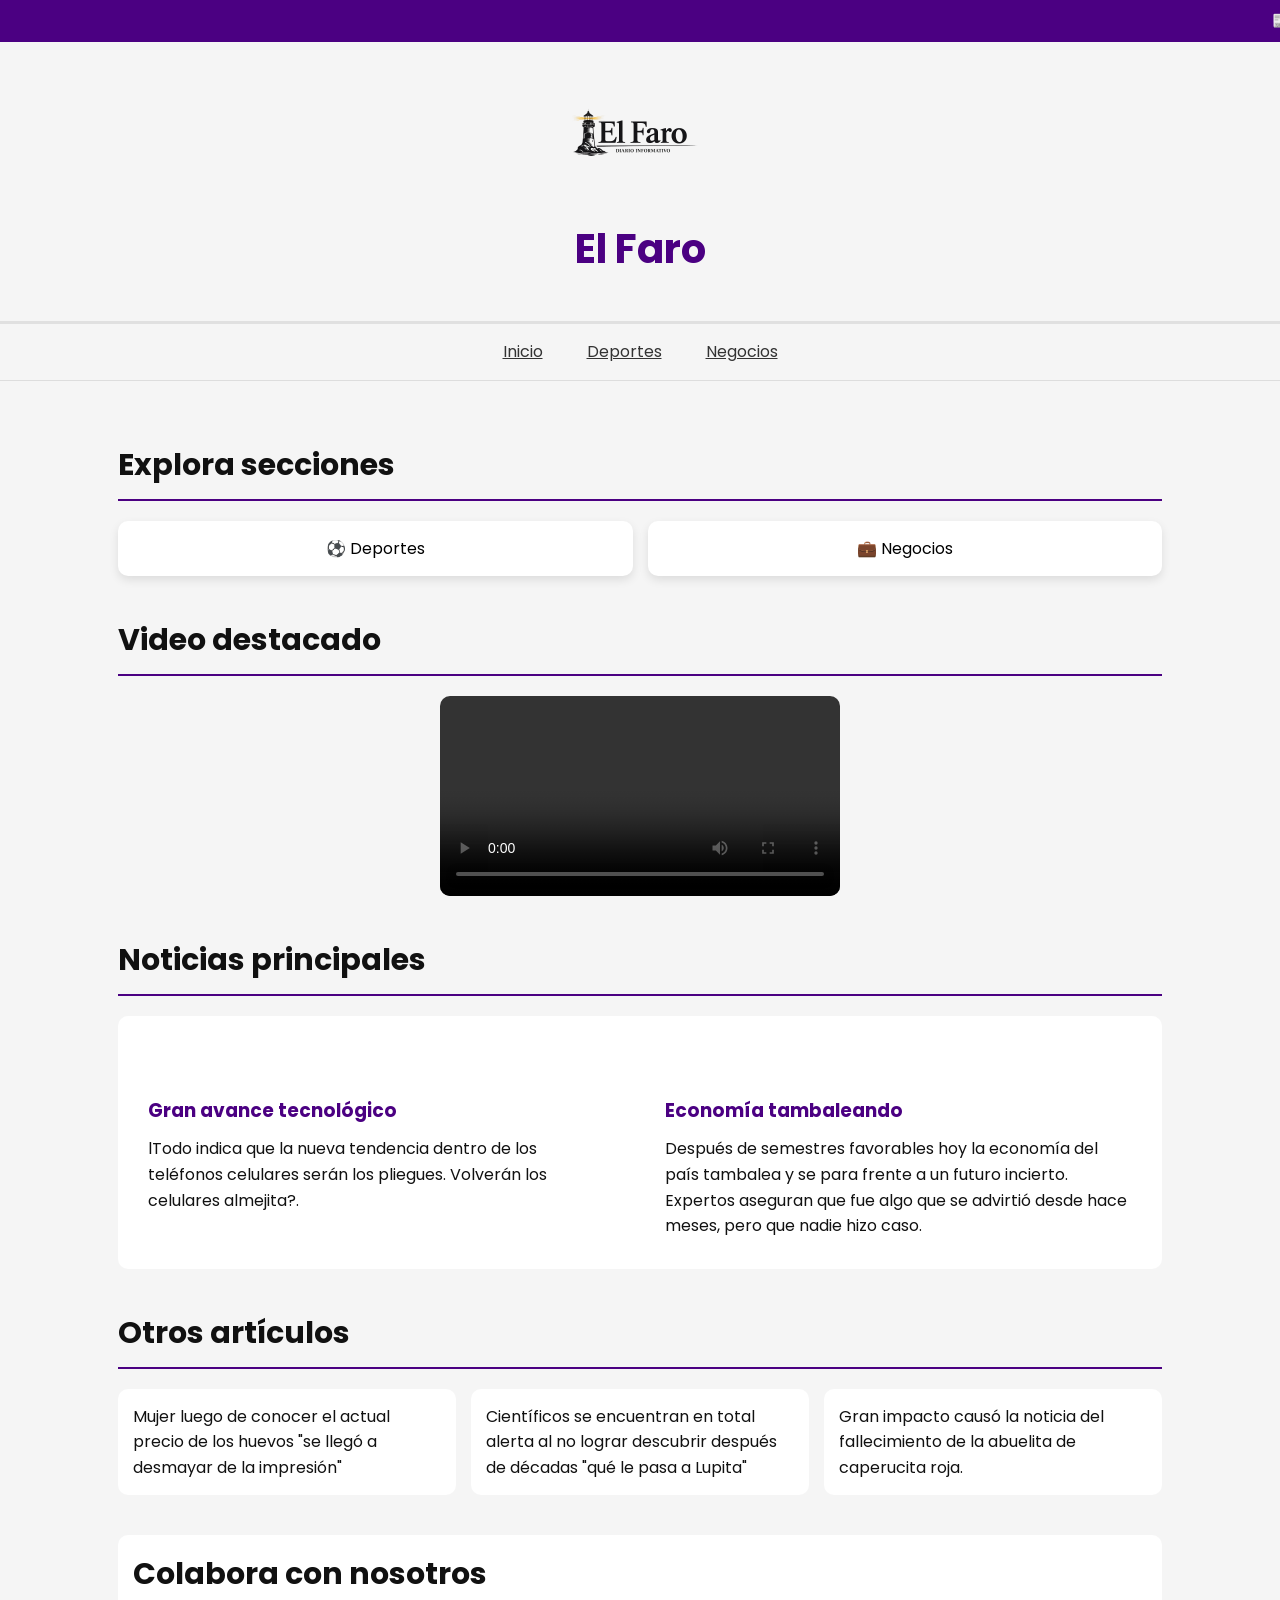
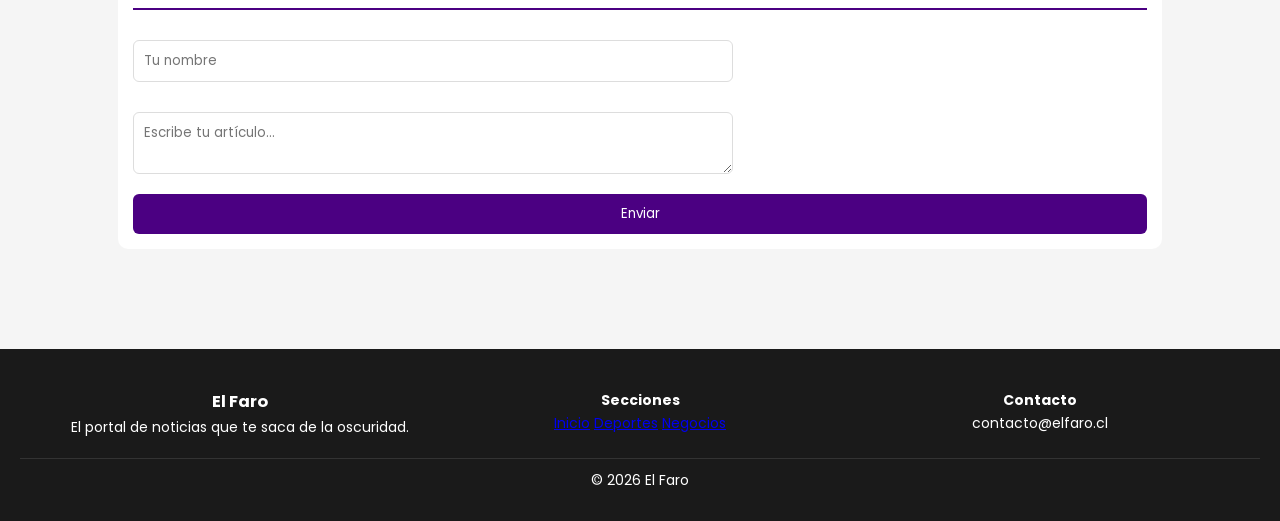
<file: index.html>
﻿<!DOCTYPE html>
<html lang="es">
<head>
<meta charset="UTF-8">
<title>El Faro</title>
<link rel="stylesheet" href="css/estilos.css">
</head>

<body>

<!-- AVISOS -->
<div class="avisos">
<p>📰 Último minuto: La Uf llega a máximos históricos superándo los $40.000 — ⚽ Deportes: ColoColo no logra un triunfo en su aniversario número 101, cayendo ante Palestino — 💼 Negocios: La bolsa se mantiene en alerta ante los nuevos cambios propuestos por el nuevo gobierno — 📢 Colabora con nosotros</p>
</div>

<header>
<img src="img/logo.png" alt="Logo El Faro">
<h1>El Faro</h1>
<div id="fechaHora"></div>
</header>

<nav>
<a href="index.html">Inicio</a>
<a href="deporte.html">Deportes</a>
<a href="negocios.html">Negocios</a>
</nav>

<main>

<section class="accesos">
<h2>Explora secciones</h2>
<div class="accesos-grid">
<a href="deporte.html" class="acceso-card">⚽ Deportes</a>
<a href="negocios.html" class="acceso-card">💼 Negocios</a>
</div>
</section>

<section class="video-section">
<h2>Video destacado</h2>
<article>
<video controls>
<source src="media/video.mp4" type="video/mp4">
</video>
</article>
</section>

<section>
<h2>Noticias principales</h2>
<div class="card">

<div class="noticias-grid">

<article class="card">
<h3>Gran avance tecnológico</h3>
<p>lTodo indica que la nueva tendencia dentro de los teléfonos celulares serán los pliegues. Volverán los celulares almejita?.</p>
</article>

<article class="card">
<h3>Economía tambaleando</h3>
<p>Después de semestres favorables hoy la economía del país tambalea y se para frente a un futuro incierto. Expertos aseguran que fue algo que se advirtió desde hace meses, pero que nadie hizo caso.</p>
</article>

</div>

</div>
</section>

<section class="relacionados">
<h2>Otros artículos</h2>
<div class="mini-grid">
<article class="mini-card">Mujer luego de conocer el actual precio de los huevos "se llegó a desmayar de la impresión"</article>
<article class="mini-card">Científicos se encuentran en total alerta al no lograr descubrir después de décadas "qué le pasa a Lupita"</article>
<article class="mini-card">Gran impacto causó la noticia del fallecimiento de la abuelita de caperucita roja. </article>
</div>
</section>

<section class="card">
<h2>Colabora con nosotros</h2>
<form>
<input type="text" placeholder="Tu nombre" required>
<textarea placeholder="Escribe tu artículo..." required></textarea>
<button type="submit">Enviar</button>
</form>
</section>

</main>

<footer class="footer">
<div class="footer-container">

<div class="footer-col">
<h3>El Faro</h3>
<p>El portal de noticias que te saca de la oscuridad.</p>
</div>

<div class="footer-col">
<h4>Secciones</h4>
<a href="index.html">Inicio</a>
<a href="deporte.html">Deportes</a>
<a href="negocios.html">Negocios</a>
</div>

<div class="footer-col">
<h4>Contacto</h4>
<p>contacto@elfaro.cl</p>
</div>

</div>

<div class="footer-bottom">
© 2026 El Faro
</div>
</footer>


<!-- SCRIPTS -->
<script>
function actualizarHora() {
    const ahora = new Date();
    const opciones = { 
        year: 'numeric', month: 'long', day: 'numeric',
        hour: '2-digit', minute: '2-digit', second: '2-digit'
    };
    document.getElementById("fechaHora").innerHTML = ahora.toLocaleDateString('es-ES', opciones);
}
setInterval(actualizarHora, 1000);
actualizarHora();
<script>

</body>
</html>
</file>
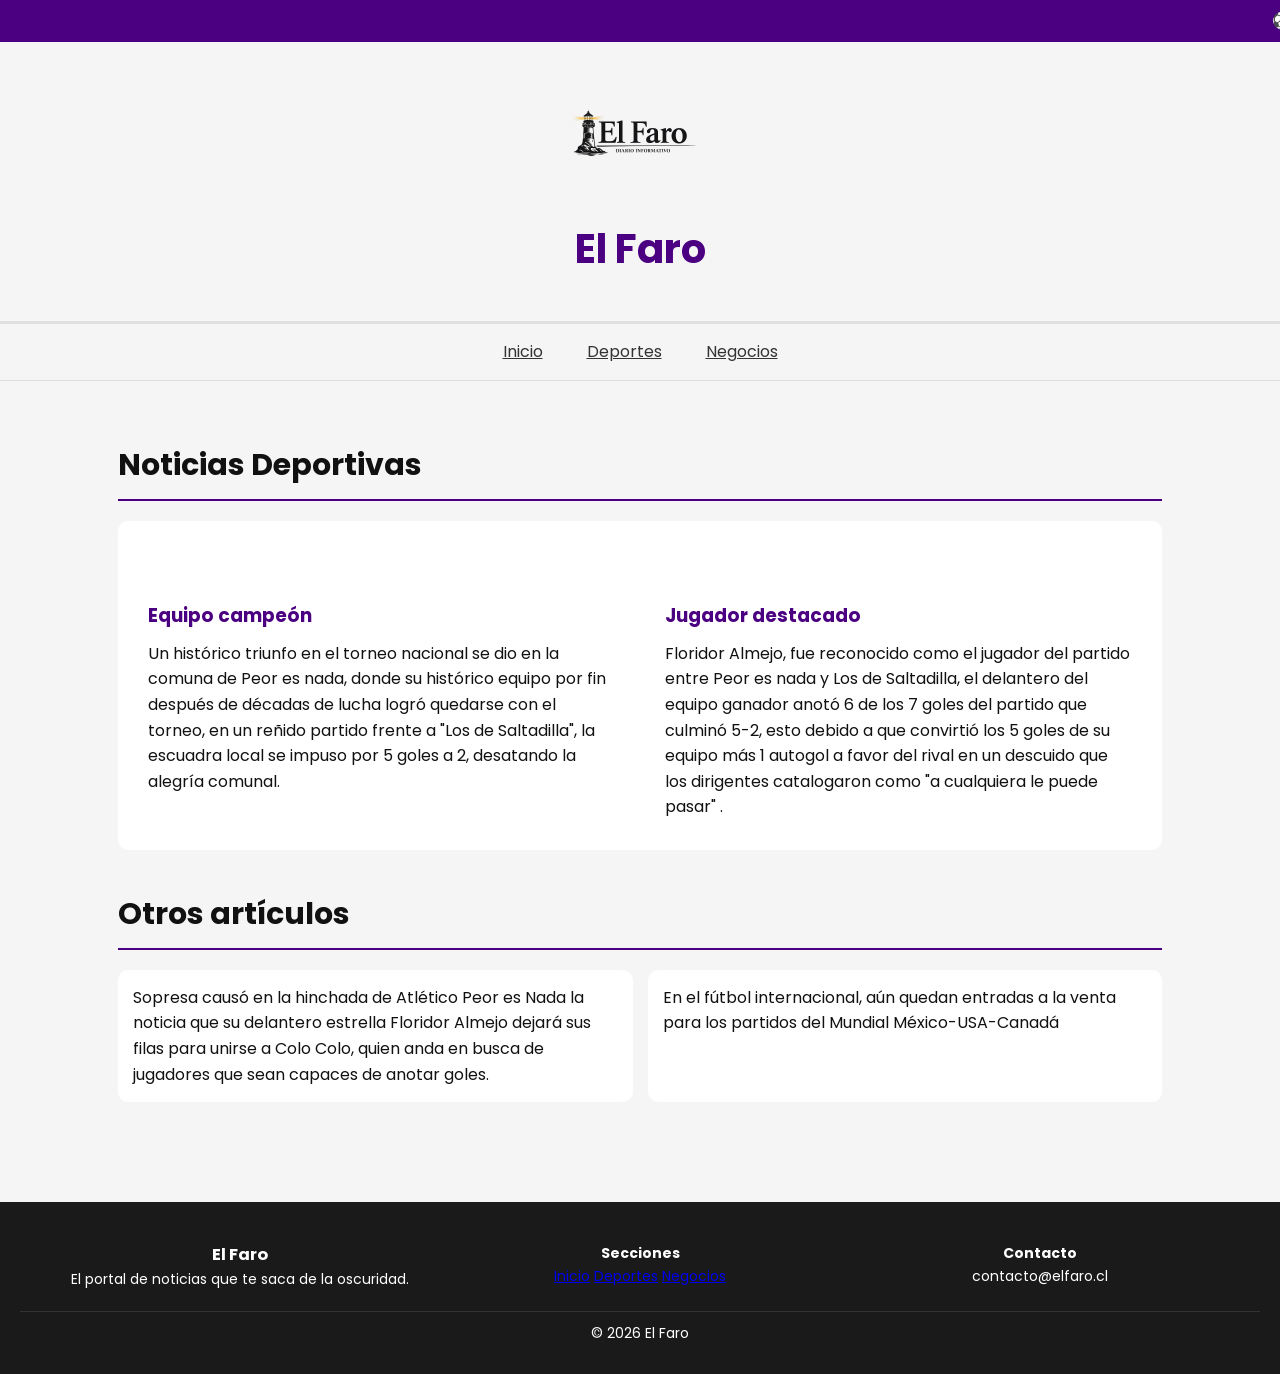
<file: deporte.html>
<!DOCTYPE html>
<html lang="es">
<head>
<meta charset="UTF-8">
<title>Deportes</title>
<link rel="stylesheet" href="css/estilos.css">
</head>

<body>

<div class="avisos">
<p>⚽ Resultados deportivos: ColoColo0-1Palestino    Deportes Hijuelas 4-1Deportivo Machalí — 🏆 Campeonatos: Atlético Peor es nada se corona campeón de la Copa rural — 📢 Colabora con nosotros</p>
</div>

<header>
<img src="img/logo.png" alt="Logo El Faro">
<h1>El Faro</h1>
<div id="fechaHora"></div>
</header>
    
<nav>
<a href="index.html">Inicio</a>
<a href="deporte.html">Deportes</a>
<a href="negocios.html">Negocios</a>
</nav>

<main>

<section>
<h2>Noticias Deportivas</h2>
<div class="card">

<div class="noticias-grid">

<article class="card">
<h3>Equipo campeón</h3>
<p>Un histórico triunfo en el torneo nacional se dio en la comuna de Peor es nada, donde su histórico equipo por fin después de décadas de lucha logró quedarse con el torneo, en un reñido partido frente a "Los de Saltadilla", la escuadra local se impuso por 5 goles a 2, desatando la alegría comunal.</p>
</article>

<article class="card">
<h3>Jugador destacado</h3>
<p>Floridor Almejo, fue reconocido como el jugador del partido entre Peor es nada y Los de Saltadilla, el delantero del equipo ganador anotó 6 de los 7 goles del partido que culminó 5-2, esto debido a que convirtió los 5 goles de su equipo más 1 autogol a favor del rival en un descuido que los dirigentes catalogaron como "a cualquiera le puede pasar" .</p>
</article>

</div>

</div>
</section>

<section class="relacionados">
<h2>Otros artículos</h2>
<div class="mini-grid">
<article class="mini-card">Sopresa causó en la hinchada de Atlético Peor es Nada la noticia que su delantero estrella Floridor Almejo dejará sus filas para unirse a Colo Colo, quien anda en busca de jugadores que sean capaces de anotar goles.</article>
<article class="mini-card">En el fútbol internacional, aún quedan entradas a la venta para los partidos del Mundial México-USA-Canadá</article>
</div>
</section>

</main>

<footer class="footer">
<div class="footer-container">

<div class="footer-col">
<h3>El Faro</h3>
<p>El portal de noticias que te saca de la oscuridad.</p>
</div>

<div class="footer-col">
<h4>Secciones</h4>
<a href="index.html">Inicio</a>
<a href="deporte.html">Deportes</a>
<a href="negocios.html">Negocios</a>
</div>

<div class="footer-col">
<h4>Contacto</h4>
<p>contacto@elfaro.cl</p>
</div>

</div>

<div class="footer-bottom">
© 2026 El Faro
</div>
</footer>

<script>
function actualizarHora() {
    const ahora = new Date();
    const opciones = { 
        year: 'numeric', month: 'long', day: 'numeric',
        hour: '2-digit', minute: '2-digit', second: '2-digit'
    };
    document.getElementById("fechaHora").innerHTML = ahora.toLocaleDateString('es-ES', opciones);
}
setInterval(actualizarHora, 1000);
actualizarHora();
<script>

</body>
</html>
</file>
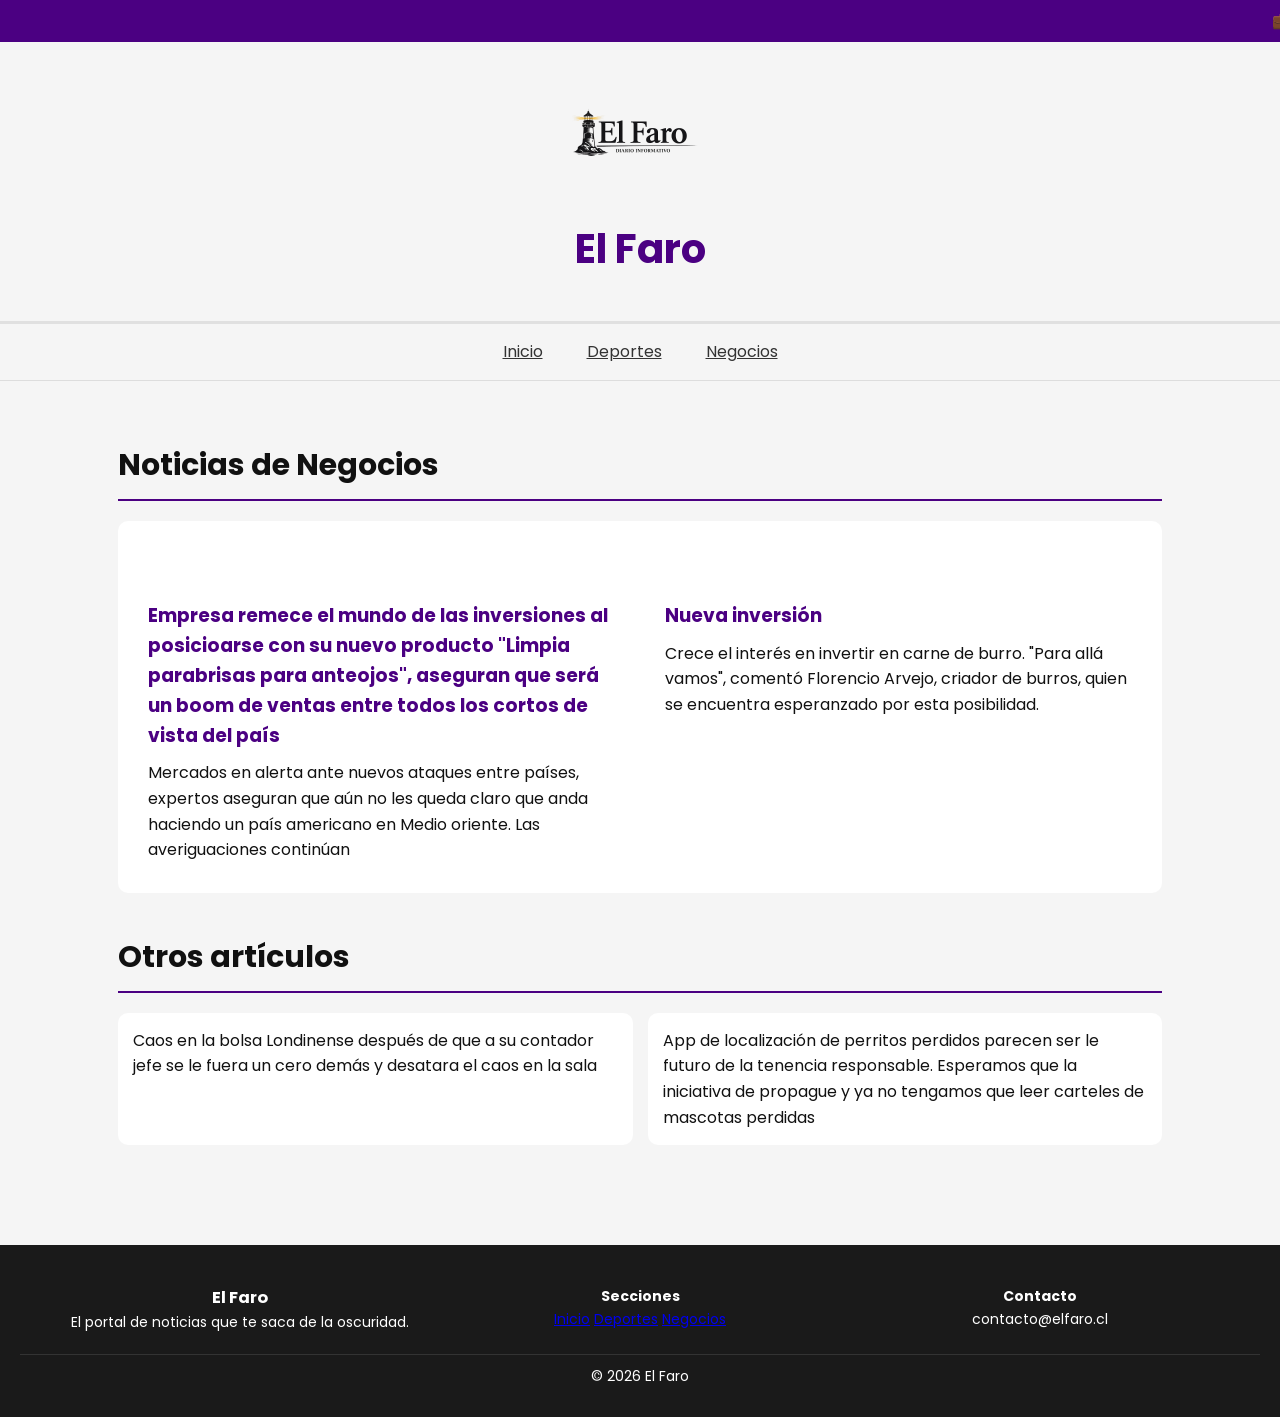
<file: negocios.html>
<!DOCTYPE html>
<html lang="es">
<head>
<meta charset="UTF-8">
<title>Negocios</title>
<link rel="stylesheet" href="css/estilos.css">
</head>
    
<body>

<div class="avisos">
<p>💼 Economía: De mal en peor — 📊 Inversiones: Íbamos bien, pero se les ocurrió decir que estabamos en quiebra. — 📢 Colabora con nosotros</p>
</div>

<header>
<img src="img/logo.png" alt="Logo El Faro">
<h1>El Faro</h1>
<div id="fechaHora"></div>
</header>   
    
<nav>
<a href="index.html">Inicio</a>
<a href="deporte.html">Deportes</a>
<a href="negocios.html">Negocios</a>
</nav>

<main>

<section>
<h2>Noticias de Negocios</h2>
<div class="card">

<div class="noticias-grid">

<article class="card">
<h3>Empresa remece el mundo de las inversiones al posicioarse con su nuevo producto "Limpia parabrisas para anteojos", aseguran que será un boom de ventas entre todos los cortos de vista del país</h3>
<p>Mercados en alerta ante nuevos ataques entre países, expertos aseguran que aún no les queda claro que anda haciendo un país americano en Medio oriente. Las averiguaciones continúan</p>
</article>

<article class="card">
<h3>Nueva inversión</h3>
<p>Crece el interés en invertir en carne de burro. "Para allá vamos", comentó Florencio Arvejo, criador de burros, quien se encuentra esperanzado por esta posibilidad.</p>
</article>

</div>

</div>
</section>

<section class="relacionados">
<h2>Otros artículos</h2>
<div class="mini-grid">
<article class="mini-card">Caos en la bolsa Londinense después de que a su contador jefe se le fuera un cero demás y desatara el caos en la sala</article>
<article class="mini-card">App de localización de perritos perdidos parecen ser le futuro de la tenencia responsable. Esperamos que la iniciativa de propague y ya no tengamos que leer carteles de mascotas perdidas</article>
</div>
</section>

</main>

<footer class="footer">
<div class="footer-container">

<div class="footer-col">
<h3>El Faro</h3>
<p>El portal de noticias que te saca de la oscuridad.</p>
</div>

<div class="footer-col">
<h4>Secciones</h4>
<a href="index.html">Inicio</a>
<a href="deporte.html">Deportes</a>
<a href="negocios.html">Negocios</a>
</div>

<div class="footer-col">
<h4>Contacto</h4>
<p>contacto@elfaro.cl</p>
</div>

</div>

<div class="footer-bottom">
© 2026 El Faro
</div>
</footer>


<script>
function actualizarHora() {
    const ahora = new Date();
    const opciones = { 
        year: 'numeric', month: 'long', day: 'numeric',
        hour: '2-digit', minute: '2-digit', second: '2-digit'
    };
    document.getElementById("fechaHora").innerHTML = ahora.toLocaleDateString('es-ES', opciones);
}
setInterval(actualizarHora, 1000);
actualizarHora();
<script>
    
</body>
</html>
</file>
<file: css/estilos.css>
/* Importación de fuente externa desde Google Fonts */
@import url('https://fonts.googleapis.com/css2?family=Poppins:wght@300;400;600&display=swap');

/* Reset básico */
* {
    margin: 0;
    padding: 0;
    box-sizing: border-box;
}

/* Estilo general del sitio */
body {
    font-family: 'Poppins', sans-serif; /* Nueva tipografía */
    font-size: 16px;
    background-color: #f5f5f5; /* Fondo gris solicitado */
    color: #111;
    line-height: 1.6;
}

/* Header */
header {
    border-bottom: 3px solid #e0e0e0;
    padding: 30px 0;
    text-align: center;
}

header img {
    width: 15%;
    max-width: 200px;
    margin-bottom: 10px;
}

header h1 {
    font-size: 40px;
    color: #4b0082;
    font-weight: bold;
}

/* Navegación */
nav {
    border-bottom: 1px solid #ddd;
    padding: 15px 0;
    text-align: center;
}

/* Links con subrayado por defecto */
nav a {
    text-decoration: underline;
    color: #333;
    margin: 0 20px;
    font-weight: 400;
}

/* Hover en links */
nav a:hover {
    font-weight: bold; /* Negrita */
    text-decoration: none; /* Sin subrayado */
}

/* Contenedor principal */
section {
    width: 90%;
    margin: 40px auto;
}

/* Títulos */
section h2 {
    font-size: 30px;
    margin-bottom: 20px;
    border-bottom: 2px solid #4b0082;
    padding-bottom: 10px;
}

/* Artículos en grilla */

/* Se convierte la tabla en grid visual */
table {
    display: grid;
    grid-template-columns: repeat(3, 1fr); /* 3 columnas */
    gap: 20px;
    background-color: transparent;
}

/* Encabezado de tabla oculto */
th {
    display: none;
}

/* Cada fila como tarjeta */
tr {
    display: block;
    background-color: #ffffff; /* Fondo blanco */
    padding: 20px;
    border-radius: 8px;
    transition: 0.3s;
}

/* Contenido dentro de tarjetas */
td {
    display: block;
    margin-bottom: 10px;
}

/* Hover en bloques */
tr:hover {
    background-color: #000000;
    color: #ffffff;
}

/* Multimedia */
video, audio {
    margin-top: 20px;
    width: 50%;
}

/* Footer personalizado */
footer {
    margin-top: 50px;
    padding: 20px;
    text-align: center;
    font-size: 14px;
    background-color: #c9d2d0; /* color solicitado */
    color: #31231e; /* color solicitado */
}

/* Modificaciones Responsivas */

/* Tablet */
@media (max-width: 900px) {
    table {
        grid-template-columns: repeat(2, 1fr);
    }
}

/* Celular */
@media (max-width: 500px) {
    table {
        grid-template-columns: 1fr;
    }
}
/* Fecha y hora */
#fechaHora {
    margin-top: 10px;
    font-size: 14px;
    color: #555;
}

/* Contador de artículos */
#contadorArticulos {
    font-weight: bold;
    color: #4b0082;
}

/* Formularios (artículos y contacto) */
section input,
section textarea {
    width: 100%;
    max-width: 600px;
    padding: 10px;
    margin: 10px 0;
    border: 1px solid #ddd;
    border-radius: 6px;
    font-family: 'Poppins', sans-serif;
}

/* Botones */
section button {
    background-color: #4b0082;
    color: #fff;
    border: none;
    padding: 10px 15px;
    border-radius: 6px;
    cursor: pointer;
    transition: 0.3s;
    font-family: 'Poppins', sans-serif;
}

    /* Hover botón */
    section button:hover {
        background-color: #000;
    }

/* Subtítulos (formularios) */
section h3 {
    margin-top: 30px;
    margin-bottom: 10px;
    color: #4b0082;
}

/* Ajustes responsivos para formularios */
@media (max-width: 500px) {
    section input,
    section textarea {
        width: 100%;
    }
}

.card {
    background-color: #ffffff;
    padding: 20px;
    border-radius: 8px;
    margin-top: 20px;
    transition: 0.3s;
}

/* Hover igual que artículos */
.card:hover {
    background-color: #000000;
    color: #ffffff;
}

/* Inputs dentro de tarjetas */
.card input,
.card textarea {
    width: 100%;
    padding: 10px;
    margin: 10px 0;
    border: 1px solid #ddd;
    border-radius: 6px;
    font-family: 'Poppins', sans-serif;
}

/* Botones */
.card button {
    background-color: #4b0082;
    color: #fff;
    border: none;
    padding: 10px 15px;
    border-radius: 6px;
    cursor: pointer;
    transition: 0.3s;
}

/* Hover botón */
.card button:hover {
    background-color: #000;
}

/* Títulos */
.card h3 {
    margin-bottom: 10px;
    color: #4b0082;
}
/* ===== AVISOS ===== */
.avisos {
    background: #4b0082;
    color: white;
    text-align: center;
    padding: 8px;
    overflow: hidden;
}

/* ===== MAIN ===== */
main {
    max-width: 1200px;
    margin: auto;
    padding: 20px;
}

/* ===== ACCESOS ===== */
.accesos-grid {
    display: grid;
    grid-template-columns: repeat(auto-fit, minmax(200px, 1fr));
    gap: 15px;
}

.acceso-card {
    background: white;
    padding: 20px;
    border-radius: 10px;
    text-align: center;
    text-decoration: none;
    color: black;
    box-shadow: 0 4px 10px rgba(0,0,0,0.1);
}

/* ===== CARDS ===== */
.card {
    background: white;
    padding: 20px;
    border-radius: 10px;
}

/* ===== MINI ARTICULOS ===== */
.mini-grid {
    display: grid;
    grid-template-columns: repeat(auto-fit, minmax(150px, 1fr));
    gap: 10px;
}

.mini-card {
    background: white;
    padding: 10px;
    border-radius: 8px;
}

/* ===== FOOTER ===== */
.footer {
    background: #1a1a1a;
    color: white;
    margin-top: 40px;
}

.footer-container {
    display: grid;
    grid-template-columns: repeat(auto-fit, minmax(200px, 1fr));
    padding: 20px;
}

.footer-bottom {
    text-align: center;
    padding: 10px;
    border-top: 1px solid #333;
}
.mini-card:hover {
    transform: scale(1.03);
    background: #f0f0f0;
    cursor: pointer;
}
nav a:hover {
    color: #4b0082;
}
.mini-card:hover {
    transform: scale(1.03);
    background: #f0f0f0;
    cursor: pointer;
}
/* NAV */
nav a {
    position: relative;
}

    nav a:hover {
        color: #4b0082;
    }

/* HOVER CARDS */
.card:hover {
    transform: translateY(-3px);
    transition: 0.3s;
}

/* MINI CARDS */
.mini-card:hover {
    transform: scale(1.05);
    background: #f0f0f0;
    cursor: pointer;
    transition: 0.3s;
}

/* ACCESOS */
.acceso-card:hover {
    transform: translateY(-5px);
    background: #4b0082;
    color: white;
    transition: 0.3s;
}
/* ===== AVISOS TIPO HUINCHA ===== */
.avisos {
    background: #4b0082;
    color: white;
    overflow: hidden;
    white-space: nowrap;
}

.avisos p {
    display: inline-block;
    padding-left: 100%;
    animation: ticker 15s linear infinite;
}

@keyframes ticker {
    0% { transform: translateX(0); }
    100% { transform: translateX(-100%); }
}

/* ===== MAIN ===== */
main {
    max-width: 1200px;
    margin: auto;
    padding: 20px;
}

/* ===== VIDEO ===== */
.video-section video {
    width: 100%;
    max-width: 400px;
    display: block;
    margin: auto;
    border-radius: 10px;
}

/* ===== ACCESOS ===== */
.accesos-grid {
    display: grid;
    grid-template-columns: repeat(auto-fit, minmax(200px, 1fr));
    gap: 15px;
}

.acceso-card {
    background: white;
    padding: 20px;
    border-radius: 10px;
    text-align: center;
    text-decoration: none;
    color: black;
}

.acceso-card:hover {
    background: #4b0082;
    color: white;
}

/* ===== CARDS ===== */
.card {
    background: white;
    padding: 20px;
    border-radius: 10px;
}

/* ===== MINI ===== */
.mini-grid {
    display: grid;
    grid-template-columns: repeat(auto-fit, minmax(150px, 1fr));
    gap: 10px;
}

.mini-card {
    background: white;
    padding: 10px;
    border-radius: 8px;
}

.mini-card:hover {
    transform: scale(1.05);
}

/*FORMA */
form {
    display: flex;
    flex-direction: column;
    gap: 10px;
}

form input, form textarea {
    padding: 10px;
    border-radius: 8px;
    border: 1px solid #ccc;
}

form button {
    background: #4b0082;
    color: white;
    border: none;
    padding: 10px;
    border-radius: 8px;
}

/*FOOTER */
.footer {
    background: #1a1a1a;
    color: white;
    margin-top: 40px;
}

.footer-container {
    display: grid;
    grid-template-columns: repeat(auto-fit, minmax(200px, 1fr));
    padding: 20px;
}

.footer-bottom {
    text-align: center;
    padding: 10px;
}
/* AVISOS */
.avisos {
    background: #4b0082;
    color: white;
    overflow: hidden;
    white-space: nowrap;
}
.avisos p {
    display: inline-block;
    padding-left: 100%;
    animation: ticker 15s linear infinite;
}
@keyframes ticker {
    0% { transform: translateX(0); }
    100% { transform: translateX(-100%); }
}

/* MAIN */
main {
    max-width: 1200px;
    margin: auto;
    padding: 20px;
}

/* VIDEO */
.video-section video {
    width: 100%;
    max-width: 400px;
    display: block;
    margin: auto;
    border-radius: 10px;
}

/* GRID */
.accesos-grid, .mini-grid {
    display: grid;
    gap: 15px;
    grid-template-columns: repeat(auto-fit, minmax(150px, 1fr));
}

/* CARDS */
.card, .mini-card, .acceso-card {
    background: white;
    padding: 15px;
    border-radius: 10px;
}

/* HOVER */
.mini-card:hover, .acceso-card:hover {
    transform: scale(1.05);
    transition: 0.3s;
}

/* FORM */
form {
    display: flex;
    flex-direction: column;
    gap: 10px;
}

/* FOOTER */
.footer {
    background: #1a1a1a;
    color: white;
}
.footer-container {
    display: grid;
    grid-template-columns: repeat(auto-fit, minmax(200px, 1fr));
    padding: 20px;
}
.footer-bottom {
    text-align: center;
    padding: 10px;
}
.noticias-grid {
    display: grid;
    grid-template-columns: repeat(auto-fit, minmax(250px, 1fr));
    gap: 20px;
}
</file>
